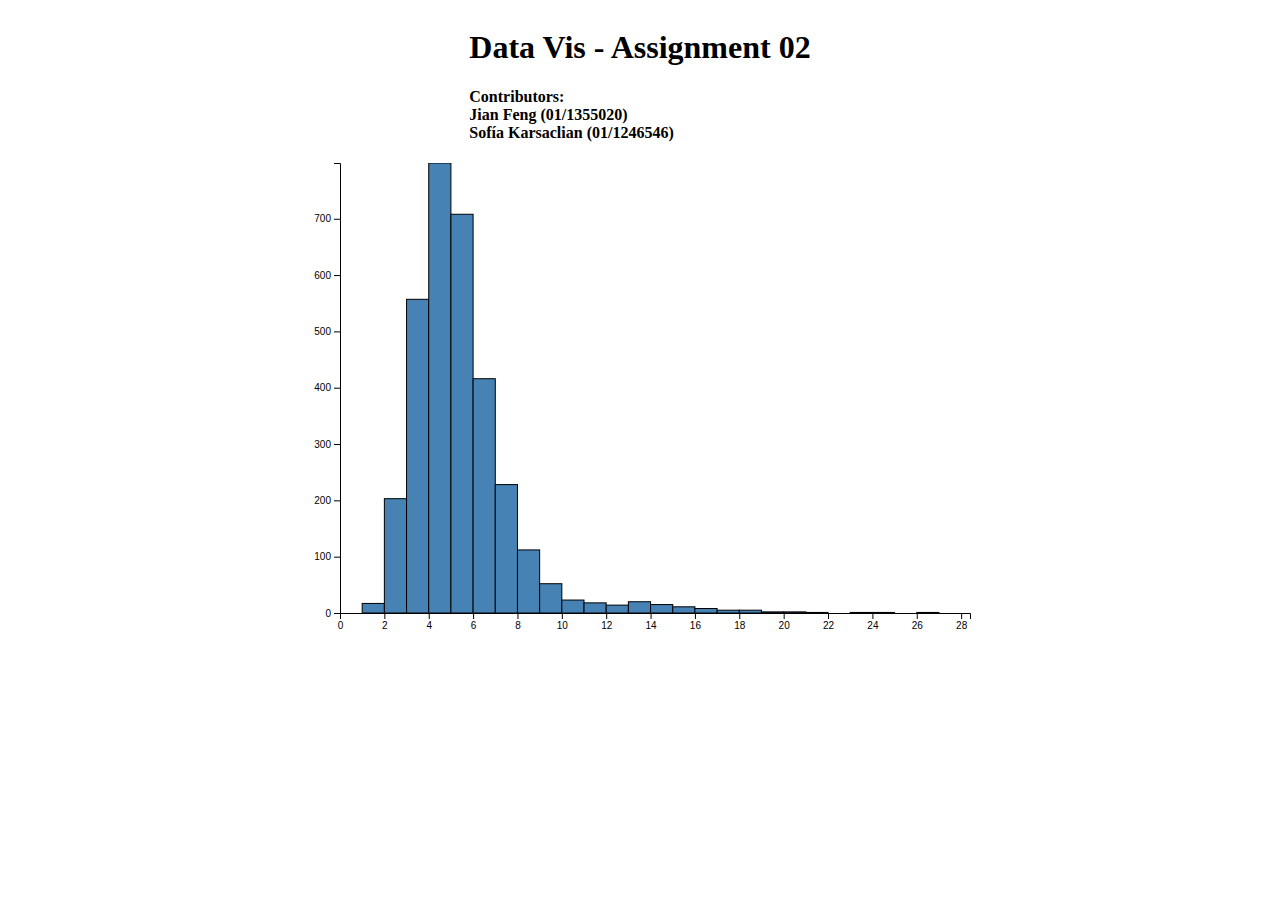
<file: Exercise 02/index.html>
<!DOCTYPE html>
<head>
  <meta charset="utf-8" />
  <title>Data Vis - Assignment 02</title>
  <script src="d3.js" charset="utf-8"></script>
  <link rel="stylesheet" href="index.css" />
</head>
<body>
  <div id="header">
    <h1>Data Vis - Assignment 02</h1>

    <h4>Contributors: <br>
      Jian Feng (01/1355020)<br> 
      Sofía Karsaclian (01/1246546) </h4>  
      
  </div>

  <svg id="chart" width="700" height="500">
    <g id="xaxis"></g>
    <g id="yaxis"></g>
  </svg>

  <script src="data.js"></script>
  <script src="index.js"></script>
</body>
</file>
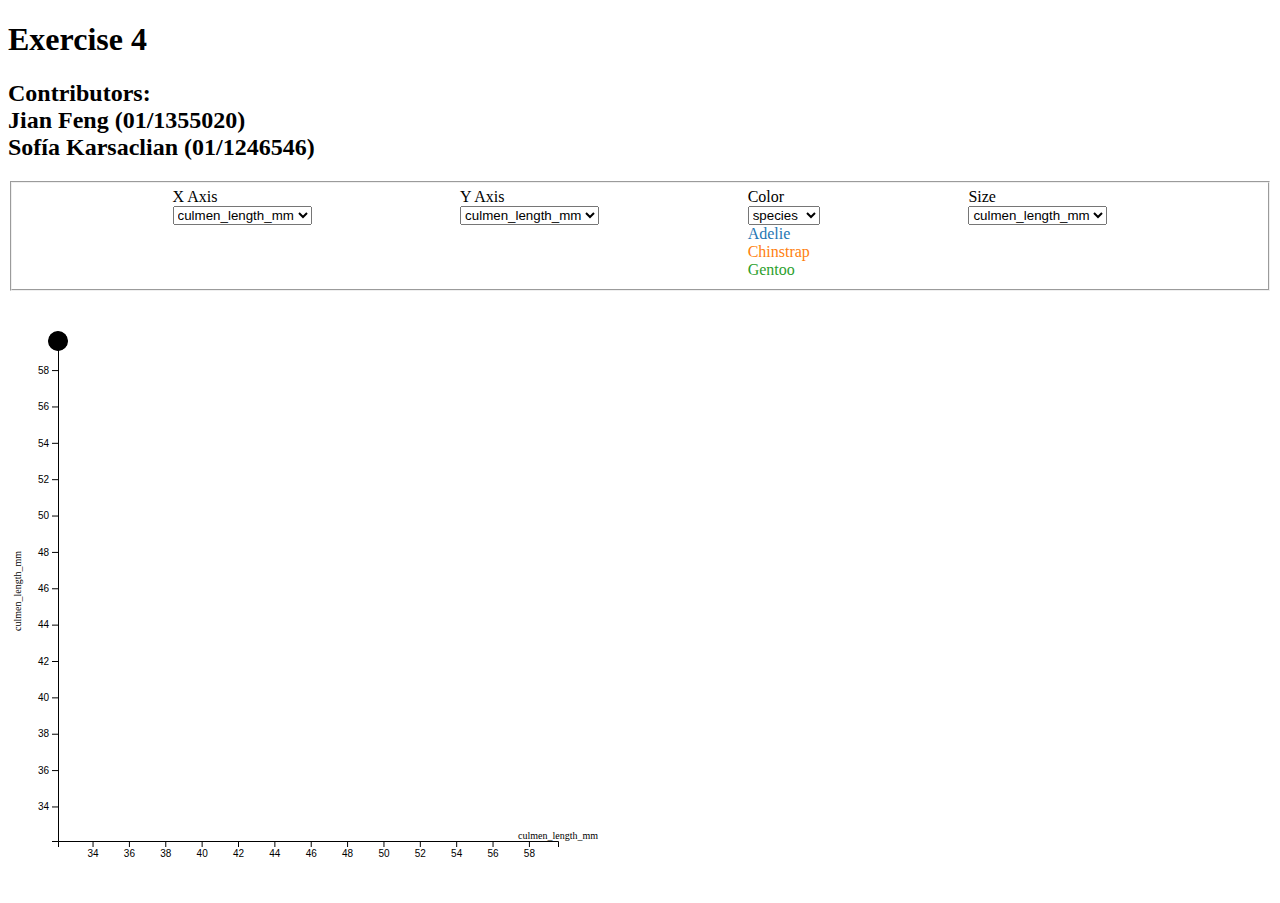
<file: Exercise 04/index.html>
<!DOCTYPE html>
<head>
  <meta charset="utf-8" />
  <title>Data Vis - Assignment 04</title>
  <script src="d3.js" charset="utf-8"></script>
  <link rel="stylesheet" href="index.css" />
</head>
<body>
  <h1>Exercise 4</h1>
      <!-- Task 1A): Add the contributors here: -->
    <h2>Contributors: <br>
        Jian Feng (01/1355020)<br> 
        Sofía Karsaclian (01/1246546) </h2>
  <fieldset>
    <div class="select-container">
      <label for="x-axis-select">X Axis</label>
      <select id="x-axis-select" class="selector"></select>  
    </div>
    <div class="select-container">
      <label for="y-axis-select">Y Axis</label>
      <select id="y-axis-select" class="selector"></select>  
    </div>
    <div class="select-container">
      <label for="color-select">Color</label>
      <select id="color-select" class="selector"></select>  
    <div id="color-select-legend">
      </div>
    </div>
    <div class="select-container">
      <label for="size-select">Size</label>
      <select id="size-select" class="selector"></select>  
    </div>
  </fieldset>
  <svg id="chart">
    <g id="vis-g">
      <g id="scatter-points"></g>
      <g id="x-axis"></g>
      <g id="y-axis"></g>  
    </g>
  </svg>

  <script src="data.js"></script>
  <script src="index.js"></script>
</body>
</file>
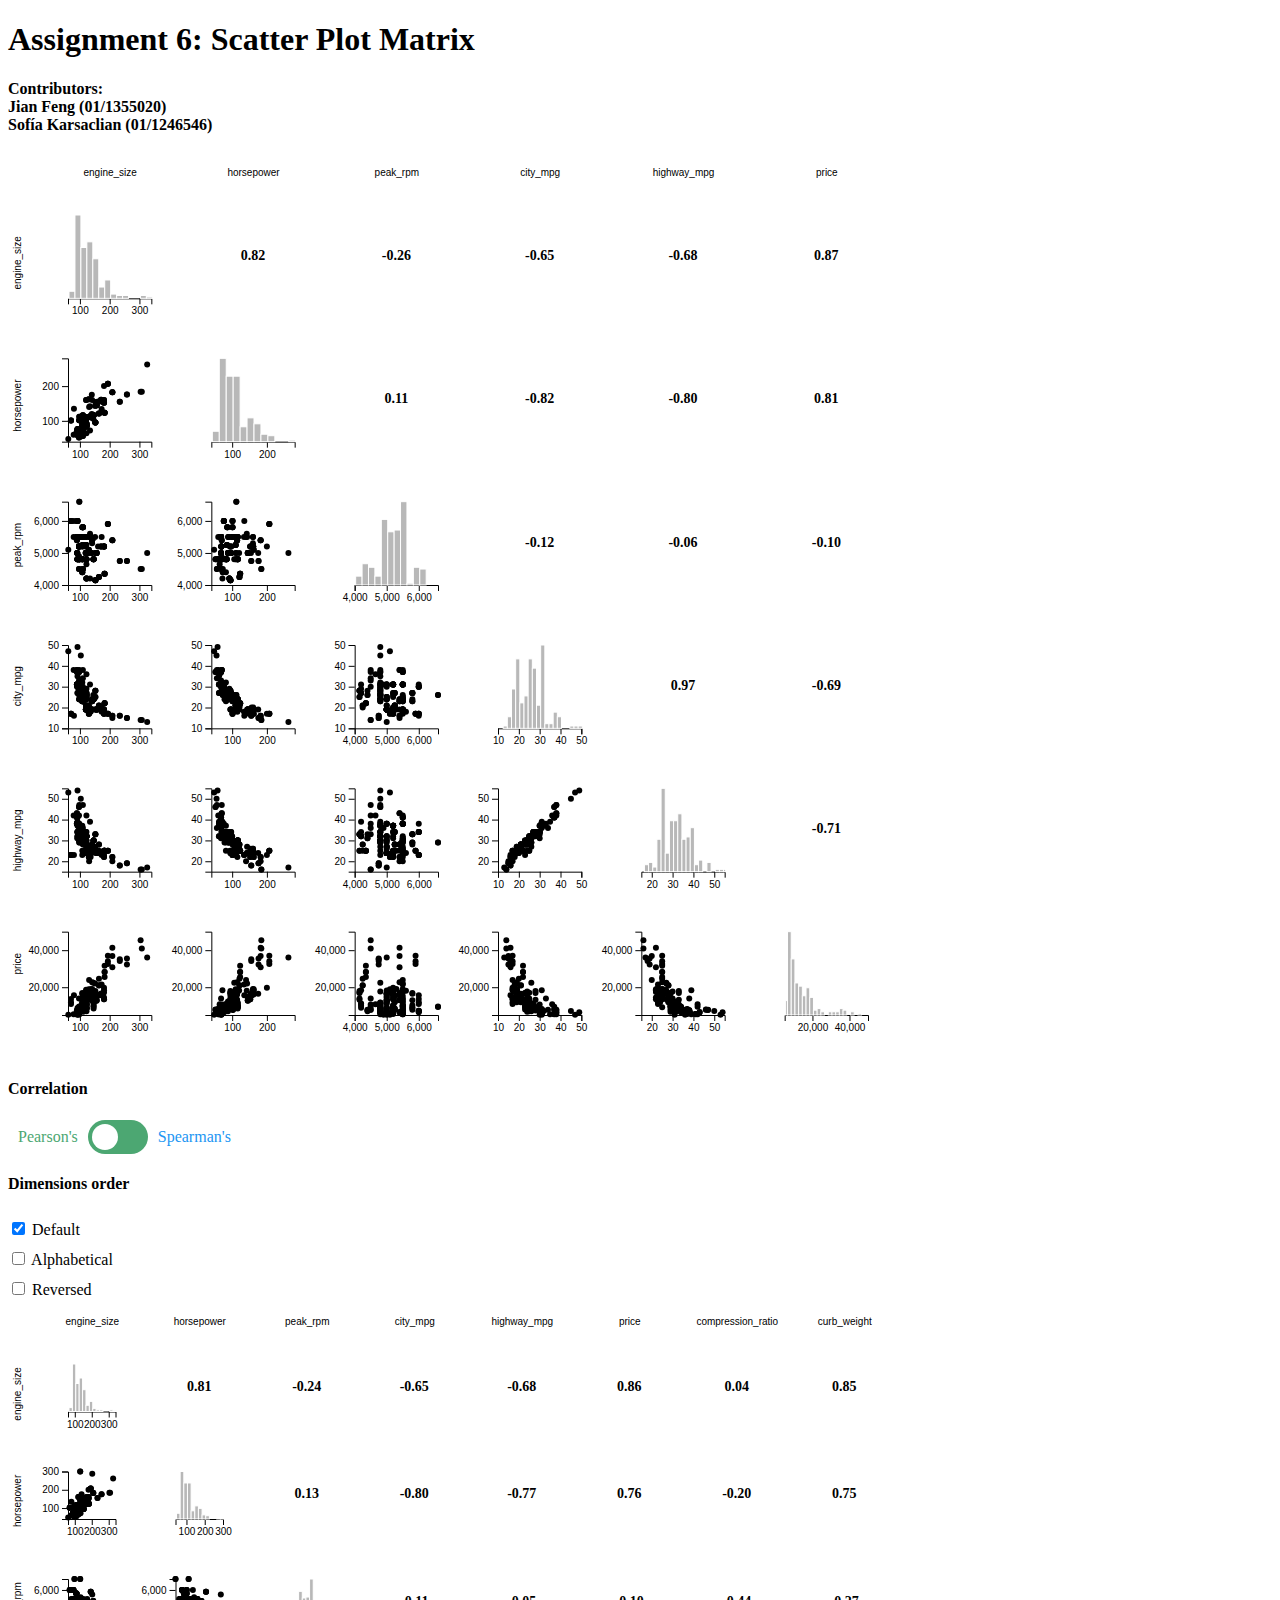
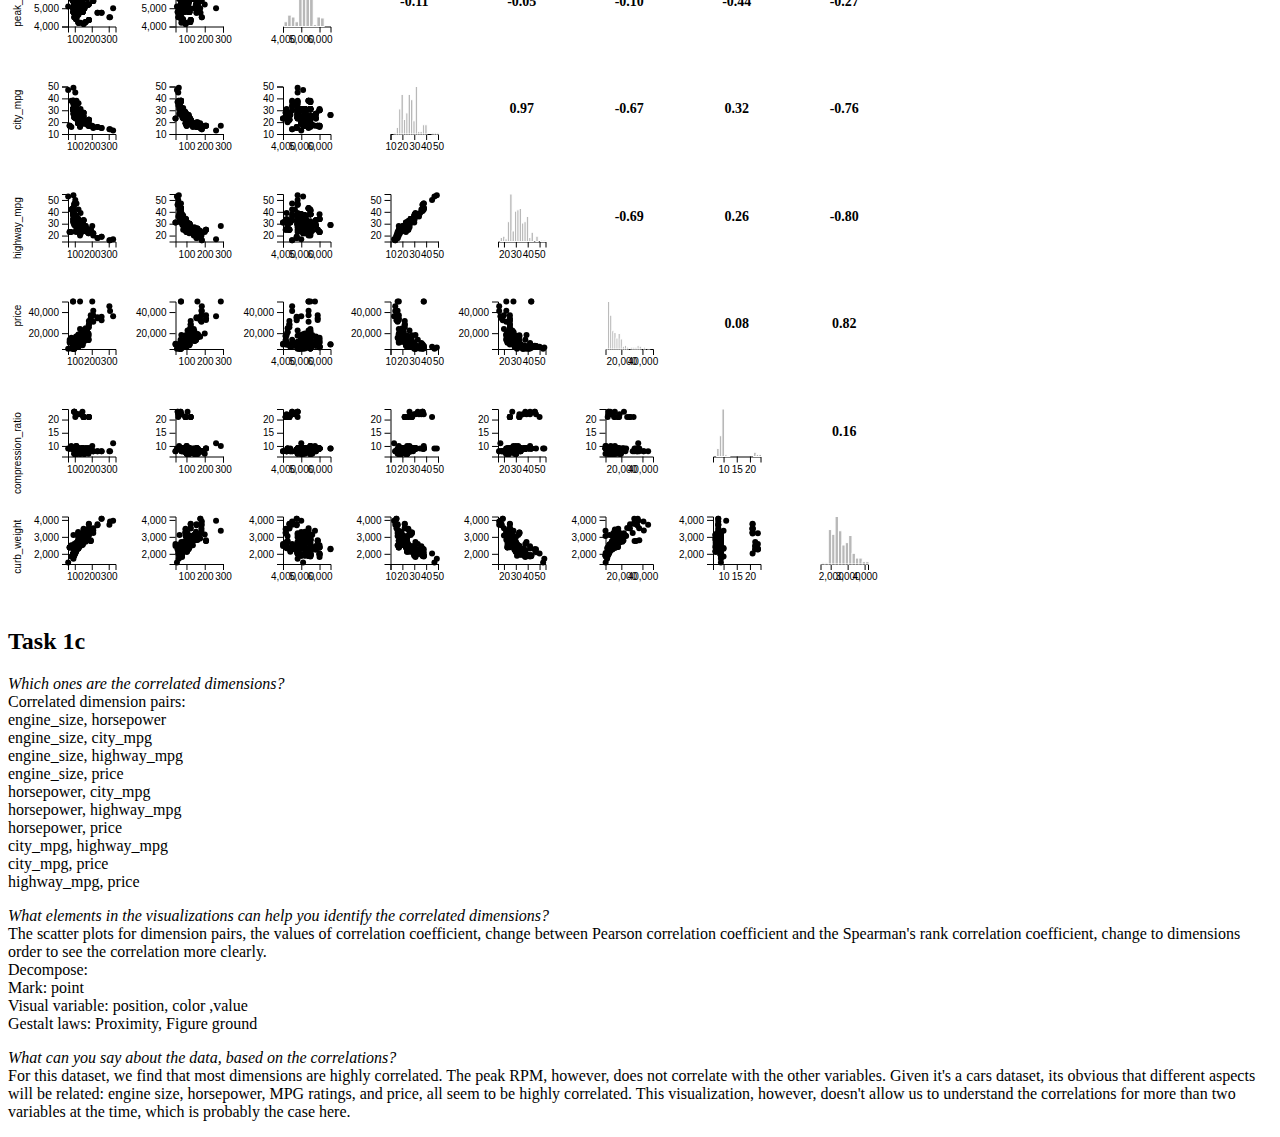
<file: Exercise 06/index.html>
<!DOCTYPE html>

<head>
  <meta charset="utf-8" />
  <title>Data Vis - Assignment 06</title>
  <script src="d3.js" charset="utf-8"></script>
  <link rel="stylesheet" href="index.css" />
</head>

<body>
  <div id="header">
    <h1>Assignment 6: Scatter Plot Matrix</h1>

    <h4>Contributors: <br>
      Jian Feng (01/1355020)<br>
      Sofía Karsaclian (01/1246546) </h4>

  </div>
  <svg id="svg1"></svg>
  <h4>Correlation</h4>
  <div class="switch-container">
    <span class="switch-label" style="color: #4CA772">Pearson's</span>
    <label class="switch">
      <input type="checkbox" id="correlationSwitch">
      <span class="slider"></span>
    </label>
    <span class="switch-label" style="color: #2196F3">Spearman's</span>
  </div>
  <h4>Dimensions order</h4>
  <div class="checkbox-container">
    <label class="checkbox-label">
      <input type="checkbox" name="option" value="default" id="defaultCheckbox" checked> Default 
    </label>
    <label class="checkbox-label">
      <input type="checkbox" name="option" value="alphabeta" id="alphabetaCheckbox"> Alphabetical 
    </label>
    <label class="checkbox-label">
      <input type="checkbox" name="option" value="reversed" id="reversedCheckbox"> Reversed 
    </label>
  </div>
  <svg id="svg2"></svg>

  <div>
    <h2>Task 1c</h2>
    <p><i>Which ones are the correlated dimensions?</i><br>
      Correlated dimension pairs:<br>
      engine_size, horsepower<br>
      engine_size, city_mpg<br>
      engine_size, highway_mpg<br>
      engine_size, price<br>
      horsepower, city_mpg<br>
      horsepower, highway_mpg<br>
      horsepower, price<br>
      city_mpg, highway_mpg<br>
      city_mpg, price<br>
      highway_mpg, price<br>

    </p>
    <p><i>What elements in the visualizations can help you identify the correlated dimensions?</i><br>
      The scatter plots for dimension pairs, the values of correlation coefficient, change between Pearson correlation
      coefficient and the
      Spearman's rank correlation coefficient, change to dimensions order to see the correlation more clearly.<br>
      Decompose:<br>
      Mark: point<br>
      Visual variable: position, color ,value<br>
      Gestalt laws: Proximity, Figure ground<br>
    </p>
    <p><i>What can you say about the data, based on the correlations?</i><br>
      For this dataset, we find that most dimensions are highly correlated. The peak RPM, however, does not correlate with the other variables. 
      Given it's a cars dataset, its obvious that different aspects will be related: engine size, horsepower, MPG ratings, and price, all seem to be highly correlated.
      This visualization, however, doesn't allow us to understand the correlations for more than two variables at the time, which is probably the case here.

    </p>
  </div>

  <script src="data.js"></script>
  <script src="index.js"></script>

</body>
</file>
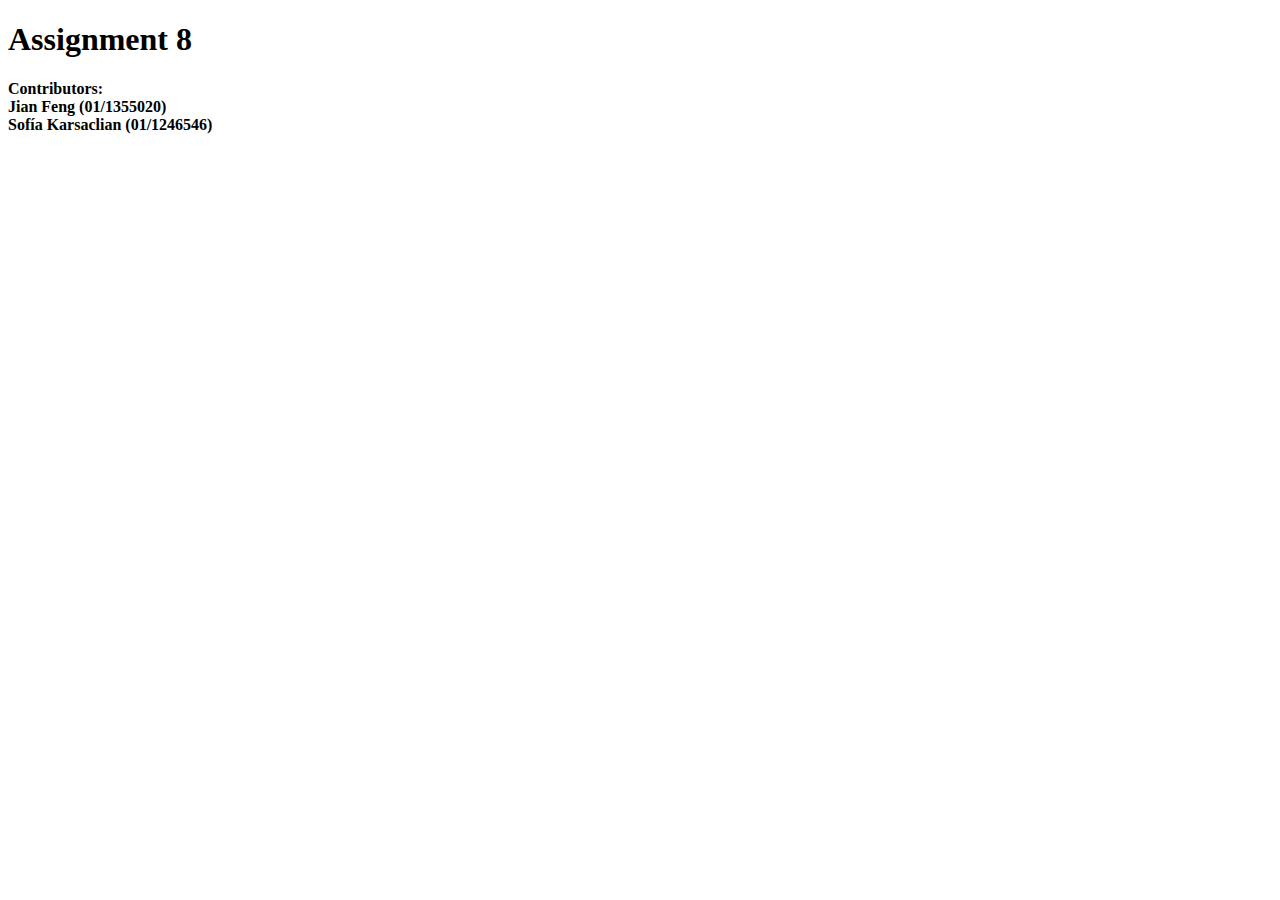
<file: Exercise 08/index.html>
<!DOCTYPE html>

<head>
  <meta charset="utf-8">
  <title>Data Vis - Assignment 08</title>
  <script src="d3.js" charset="utf-8"></script>
  <link rel="stylesheet" href="index.css">
</head>

<body>
  <div id="header">
    <h1>Assignment 8</h1>

    <h4>Contributors: <br>
      Jian Feng (01/1355020)<br>
      Sofía Karsaclian (01/1246546) </h4>

  </div>

  <div id="chart"></div>


  <script src="stonks.js"></script>
  <script src="index.js"></script>
</body>

</html>
</file>
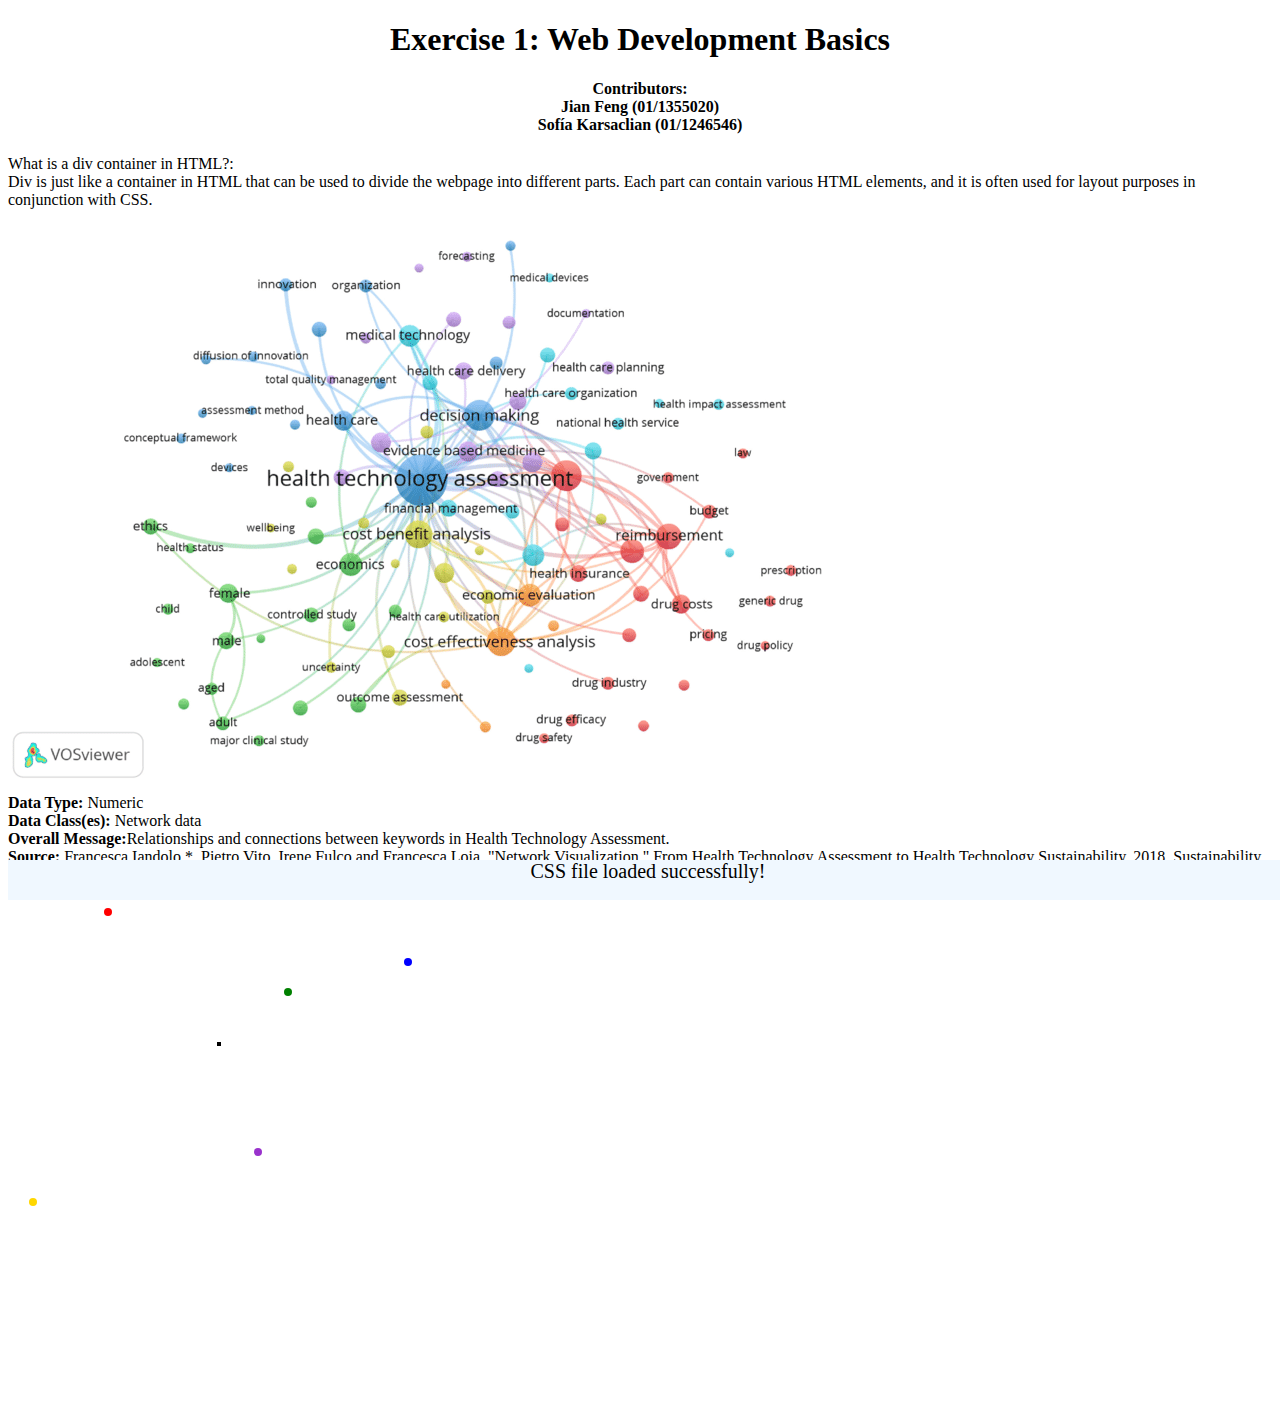
<file: Exercise01/index.html>
<!DOCTYPE html>
<html>
  <head>
    <title>Exercise 1: Web Development Basics</title>
    <!-- TASK 2A): Create a link to load the index.css file below this comment -->
    <link rel="stylesheet" type = "text/css" href="index.css">
    <!-- TASK 4A): Create a script tag to load index.js file below this comment.-->
    <script src="index.js"></script>
  </head>

  <body>
    <!-- TASK 2B): Assign an identifier (id) to the div container below to style it using the index.css file -->
    <div id="header-container">
      <h1>Exercise 1: Web Development Basics</h1>
      <!-- Task 1A): Add the contributors here: -->
      <h4>Contributors: <br>
        Jian Feng (01/1355020)<br> 
        Sofía Karsaclian (01/1246546) </h4>
      <!-- Task 1A): What is a div container: -->
      <p>What is a div container in HTML?: <br>
        Div is just like a container in HTML that can be used to divide the webpage into different parts. 
        Each part can contain various HTML elements, 
        and it is often used for layout purposes in conjunction with CSS.</p>
    </div>

    <!-- Task 1B): Add an image of a visualization together with a short description -->
    <img src="Network-Visualization.png" 
    <ul>
      <li><strong>Data Type:</strong> Numeric</li>
      <li><strong>Data Class(es):</strong> Network data</li>
      <li><strong>Overall Message:</strong>Relationships and connections between keywords in Health Technology Assessment.</li>
      <li><strong>Source:</strong> Francesca Iandolo *, Pietro Vito, Irene Fulco and Francesca Loia. "Network Visualization." 
        From Health Technology Assessment to Health Technology Sustainability, 
        2018, Sustainability 10(12):4748.</li>
    </ul>

    <!-- Task 1B): Add a list underneath to indicate the data type(s), the data class(es), the overall message of the visualization, and where you took it -->
      
    <!-- TASK 3A): Add an svg container. Add five circles at different positions of the SVG with a radius of 4 and different fill colors -->
  </br>

    <svg height="500" width="500" id="svgCircles">

    <!-- TASK 3B): Add circles to the svg tag -->
      <circle r="4" cx="100" cy="10" fill="red"/>
      <circle r="4" cx="400" cy="60" fill="blue"/>
      <circle r="4" cx="280" cy="90" fill="green"/>
      <circle r="4" cx="25" cy="300" fill="gold"/>
      <circle r="4" cx="250" cy="250" fill="darkorchid"/>
    </svg>
    
    <footer style="position: fixed; bottom: 0px; text-align: center; width: 100%; height:40px; background-color: aliceblue;">
      <span style="color: black" class="footer-text"></span>
    </footer> 

  </body>


  
  
  <!-- You can ignore this code for your exercise! A footer which should indicate if the css style file is sucessfully loaded (by becoming visible when styled by the .footer-text class).-->
  <!-- <footer style="position: fixed; bottom: 0px; text-align: center; width: 100%; height:40px; background-color: aliceblue;">
    <span style="color: black" class="footer-text"></span>
  </footer> -->
</html>
</file>
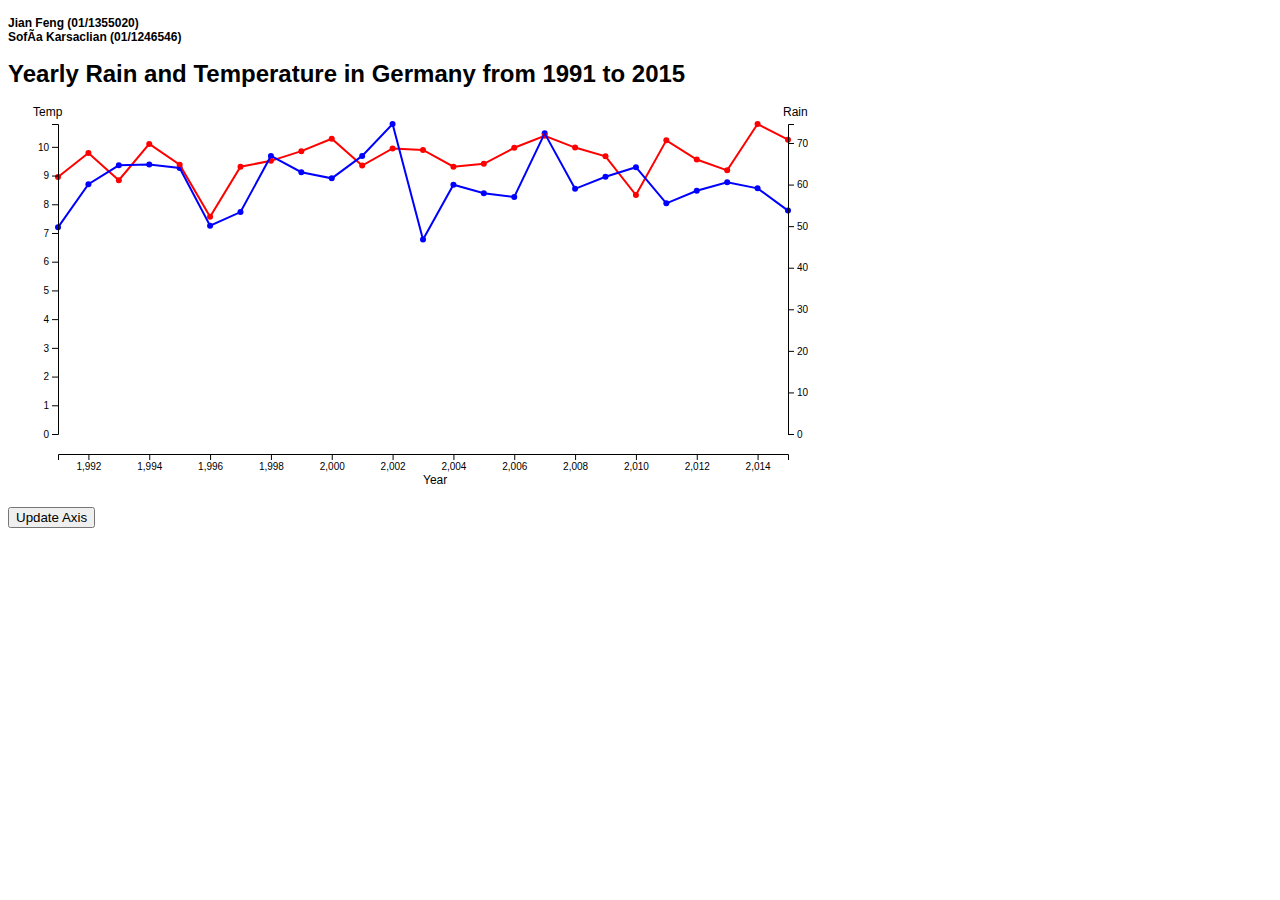
<file: Exercise03/index.html>
<!DOCTYPE html>
<html>
<head>
    <title>A Line-Chart with D3.js</title>
    <link rel="stylesheet" href="index.css">
    <!-- TASK-HTML-1: Dowload the d3.js file ( https://d3js.org/d3.v7.js ) and include it with a script tag in the header -->
    <script src="d3.js" charset="utf-8"></script>
</head>

<body>
    <h4>Jian Feng (01/1355020)<br> 
        Sofía Karsaclian (01/1246546) </h4>  
          
      </div>
    <h1>Yearly Rain and Temperature in Germany from 1991 to 2015</h1>
    <div id="vis-container"></div>
    <script type="text/javascript" src="data.js"></script>
    <script type="text/javascript" src="index.js"></script>
    <button onclick="updateAxis()">Update Axis</button>
</body>
</html>
</file>
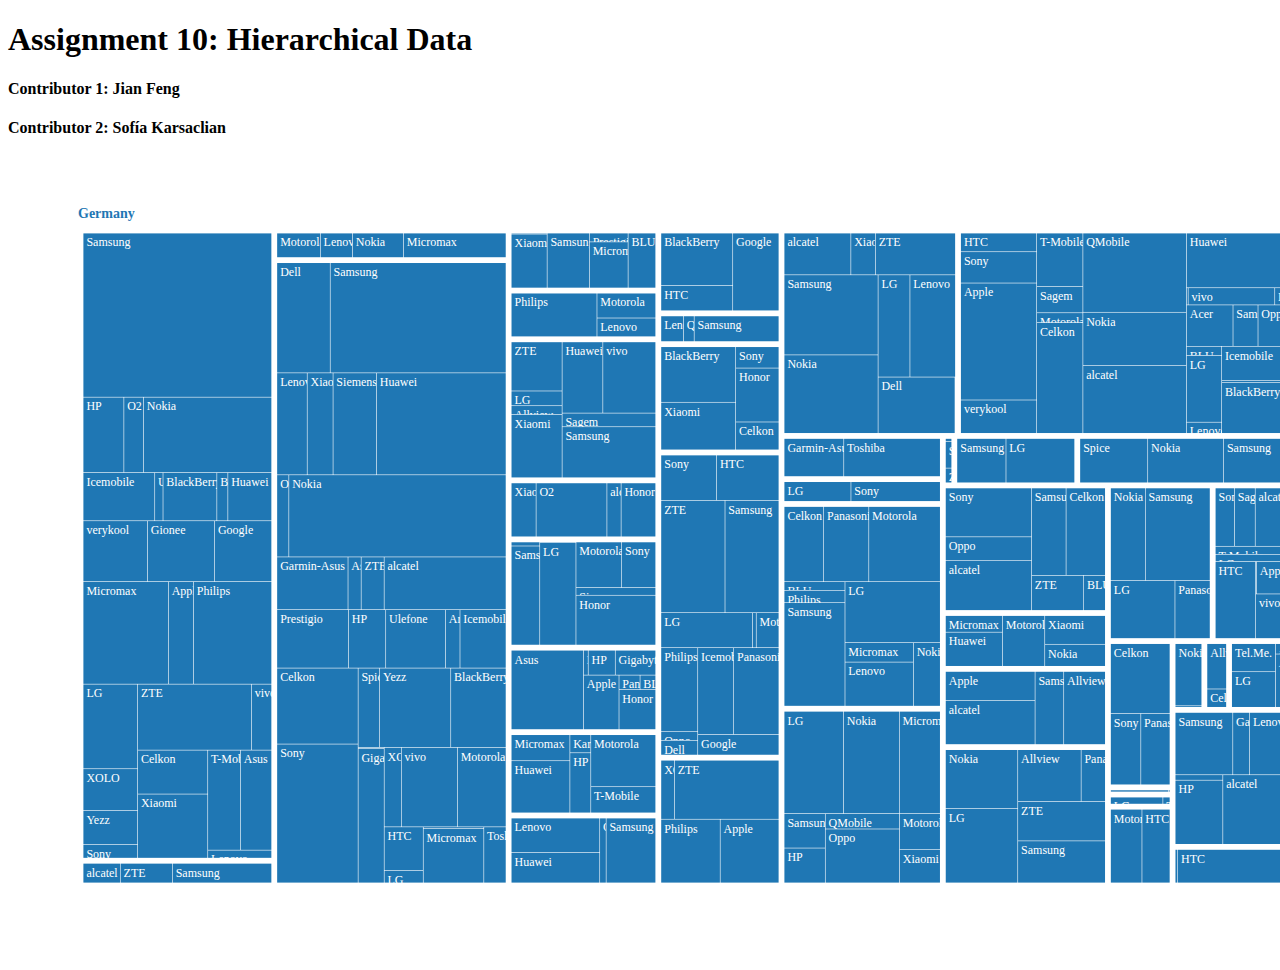
<file: Exercise10/index.html>
<!DOCTYPE html>
<head>
  <meta charset="utf-8" />
  <title>Data Vis - Assignment 10</title>
  <script src="d3.js" charset="utf-8"></script>
  <link rel="stylesheet" href="index.css" />
</head>
<body>
  <div>
    <h1>Assignment 10: Hierarchical Data</h1>
    <h4>Contributor 1: Jian Feng</h4>
    <h4>Contributor 2: Sofía Karsaclian</h4>
  </div>
  <svg id="chart"></svg>
  <div id="tooltip" class="own-tooltip"></div>
  <script src="data.js"></script>
  <script src="index.js"></script>
</body>
</file>
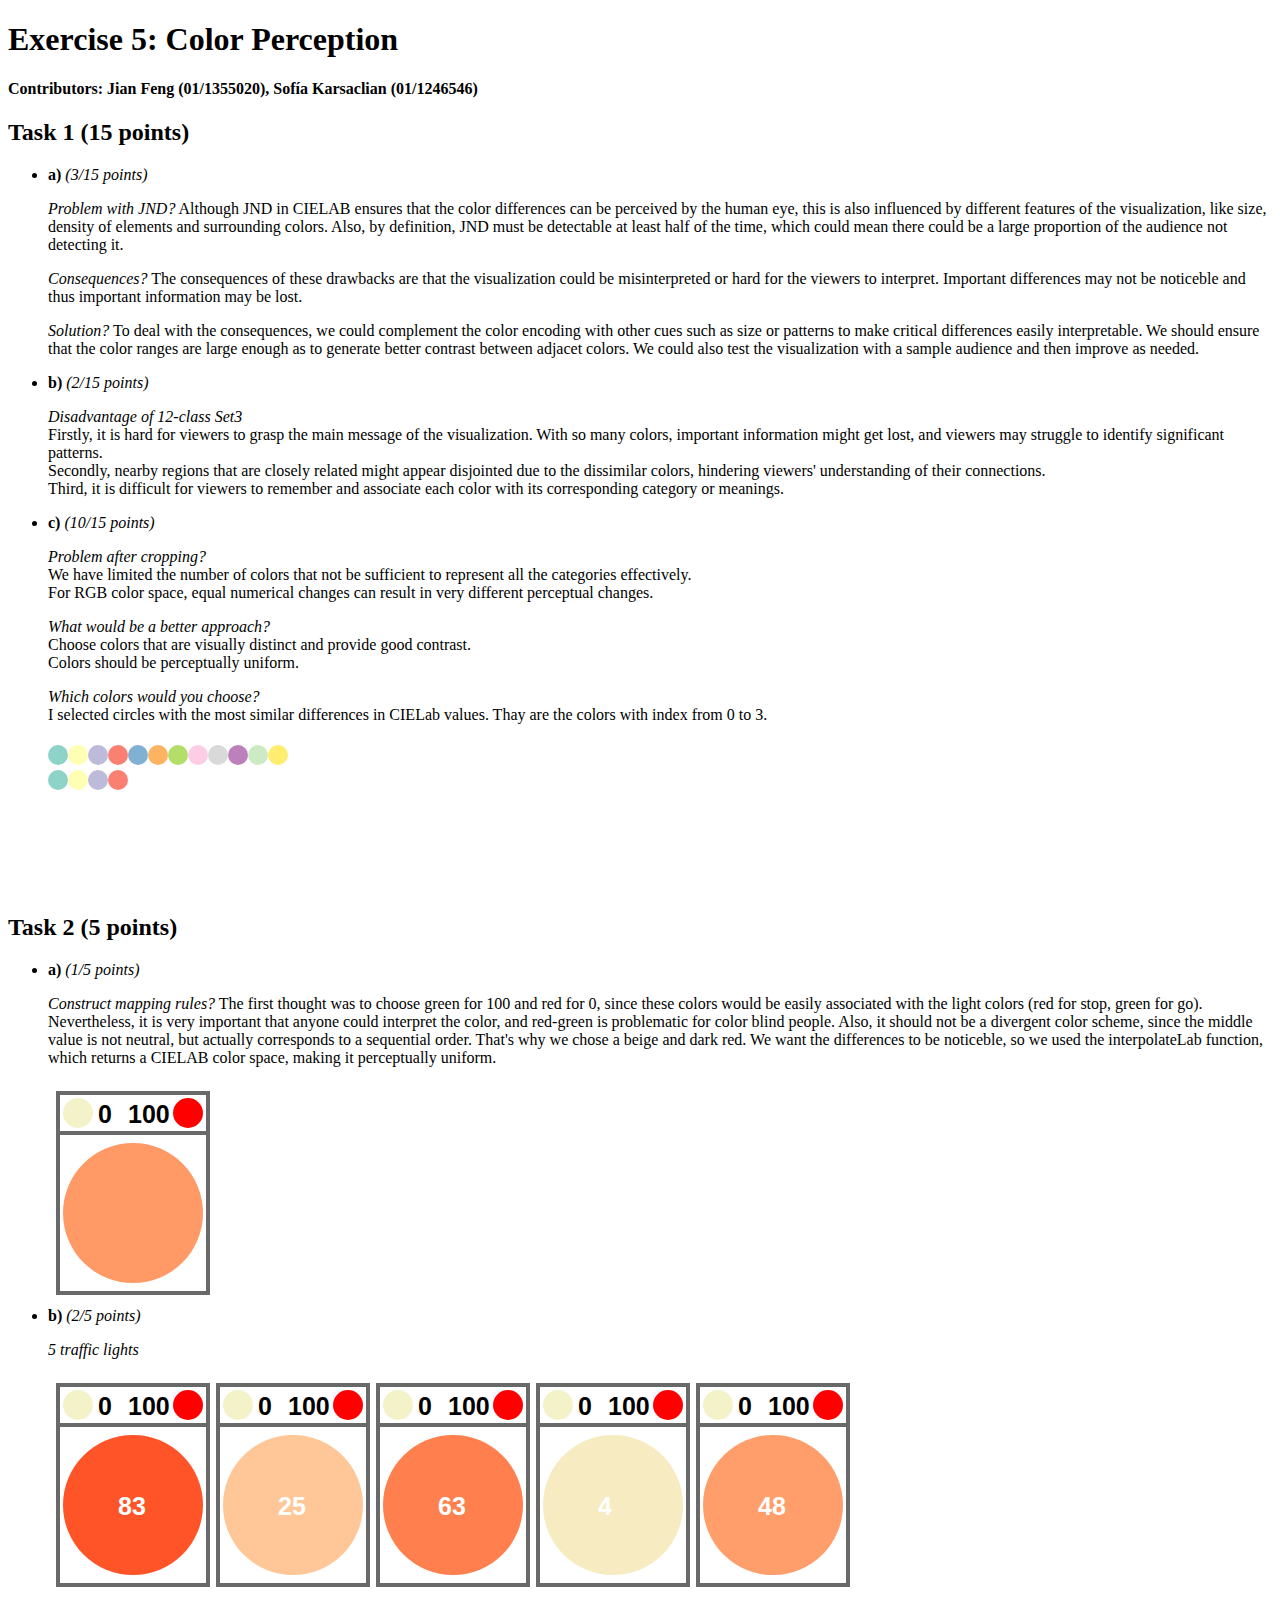
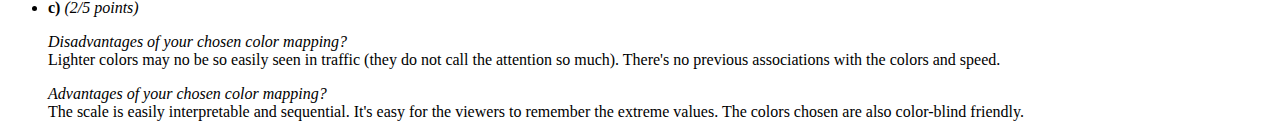
<file: Exercise 05/Exercise05/index.html>
<!DOCTYPE html>
<html>
  <head>
    <title>Exercise 5</title>
        <link rel="stylesheet" href="index.css">
        <script type="text/javascript" src="d3.js"></script>
        <script type="text/javascript" src="index.js"></script>
        <script type="text/javascript" src="conversion.js"></script>
  </head>

  <body onload="init()">
    <div id="Introduction">
      <h1>Exercise 5: Color Perception</h1>
      <h4>Contributors: Jian Feng (01/1355020), Sofía Karsaclian (01/1246546)</h4>
    </div>

    <div>
        <h2>Task 1 (15 points)</h2>
        <ul>
            <li><b>a) </b><i>(3/15 points)</i>
                <p><i>Problem with JND?</i>
                    <!-- Your answer... --> 
                    Although JND in CIELAB ensures that the color differences can be perceived by the human eye,
                    this is also influenced by different features of the visualization, like size, density of elements and surrounding colors.
                    Also, by definition, JND must be detectable at least half of the time, which could mean there could be
                    a large proportion of the audience not detecting it.  
                           </p>
                <p><i>Consequences?</i>
                    <!-- Your answer... --> 
                    The consequences of these drawbacks are that the visualization could be misinterpreted or hard for the viewers
                    to interpret. Important differences may not be noticeble and thus important information may be lost. 
                </p>
                <p><i>Solution?</i>
                    <!-- Your answer... --> 
                    To deal with the consequences, we could complement the color encoding with other cues 
                    such as size or patterns to make critical differences easily interpretable. We should 
                    ensure that the color ranges are large enough as to generate better contrast between adjacet colors. 
                    We could also test the visualization with a sample audience and then improve as needed.
                </p>
            </li>
            
            <li><b>b) </b><i>(2/15 points)</i>
                <p><i>Disadvantage of 12-class Set3</i><br>
                    Firstly, it is hard for viewers to grasp the main message of the visualization. 
                    With so many colors, important information might get lost, and viewers may struggle to identify significant patterns.
                    <br>Secondly, nearby regions that are closely related might appear disjointed due to the dissimilar colors, 
                    hindering viewers' understanding of their connections.
                    <br>Third, it is difficult for viewers to remember and associate each color with its corresponding category or meanings.<!-- Your answer... --> 
                </p>
            </li>
            <li><b>c) </b><i>(10/15 points)</i>
                <p><i>Problem after cropping?</i><br>
                    We have limited the number of colors that not be sufficient to represent all the categories effectively.<br>
                    For RGB color space, equal numerical changes can result in very different perceptual changes. 
                    <!-- Your answer... --> 
                </p>
                <p><i>What would be a better approach?</i><br>
                    Choose colors that are visually distinct and provide good contrast.<br>
                    Colors should be perceptually uniform.
                    <!-- Your answer... --> 
                </p>
                <p><i>Which colors would you choose?</i><br>
                    I selected circles with the most similar differences in CIELab values. Thay are the colors with index from 0 to 3.
                    <!-- Your answer... --> 
                </p>
            </li>
            <svg id="Task1">
            </svg>
        </ul>
    </div>  
      
    <div>
        <h2>Task 2 (5 points)</h2> 
        <ul>
            <li><b>a) </b><i>(1/5 points)</i>
                <p><i>Construct mapping rules?</i>
                    <!-- Your thoughts... -->
                    The first thought was to choose green for 100 and red for 0, since these colors would be easily associated with 
                    the light colors (red for stop, green for go). Nevertheless, it is very important that anyone could interpret the 
                    color, and red-green is problematic for color blind people. Also, it should not be a divergent color scheme, since
                    the middle value is not neutral, but actually corresponds to a sequential order. That's why we chose a beige and dark red.
                
                    We want the differences to be noticeble, so we used the interpolateLab function, which returns a CIELAB color space, 
                    making it perceptually uniform.
                                </p>
                <svg id="Task2a" width="165" height="220">

                    <g id="traffic_light_prototype" transform="translate(10,10)">
                        <rect x="0" y="0" width="150" height = "200" fill="none" stroke-width="4" stroke="DimGray"/>
                        <line x1="0" y1="40" x2="150" y2="40" stroke="DimGray" stroke-width="4"/>
                        <circle class="minValue"cx="20" cy="20"  r="15" fill="#F3F2C9" />
                        <text class="trafficText" x="40" y="30" >0</text>
                        <circle class="maxValue" cx="130"cy="20"  r="15" fill="red" />
                        <text class="trafficText" x="70" y="30" >100</text>
                        <circle id="currentLimit" cx="75" cy="120" r="70" fill="#990b13" />
                        <!-- Your code (or in index.js)... -->
                    </g>
                </svg>

            </li>
            
            <li><b>b) </b><i>(2/5 points)</i>
                <p><i>5 traffic lights</i>

                    
                </p>
                <svg id="Task2b" width="835" height="220">
                    <!-- Your code (or in index.js)... -->
                </svg>
            </li>
            
            <li><b>c) </b><i>(2/5 points)</i>
                <p><i>Disadvantages of your chosen color mapping?</i>
                    <br/>  
                    <!-- Your answer... -->
                    Lighter colors may no be so easily seen in traffic (they do not call the attention so much).
                    There's no previous associations with the colors and speed.
                    

            
                </p>
                <p><i>Advantages of your chosen color mapping?</i>
                    <br/>             
                    <!-- Your answer... -->
                    The scale is easily interpretable and sequential. It's easy for the viewers to remember the 
                    extreme values.                 
                     The colors chosen are also color-blind friendly.  
                </p>
            </li>
        </ul>
        
    </div>
  </body>
</html>
</file>
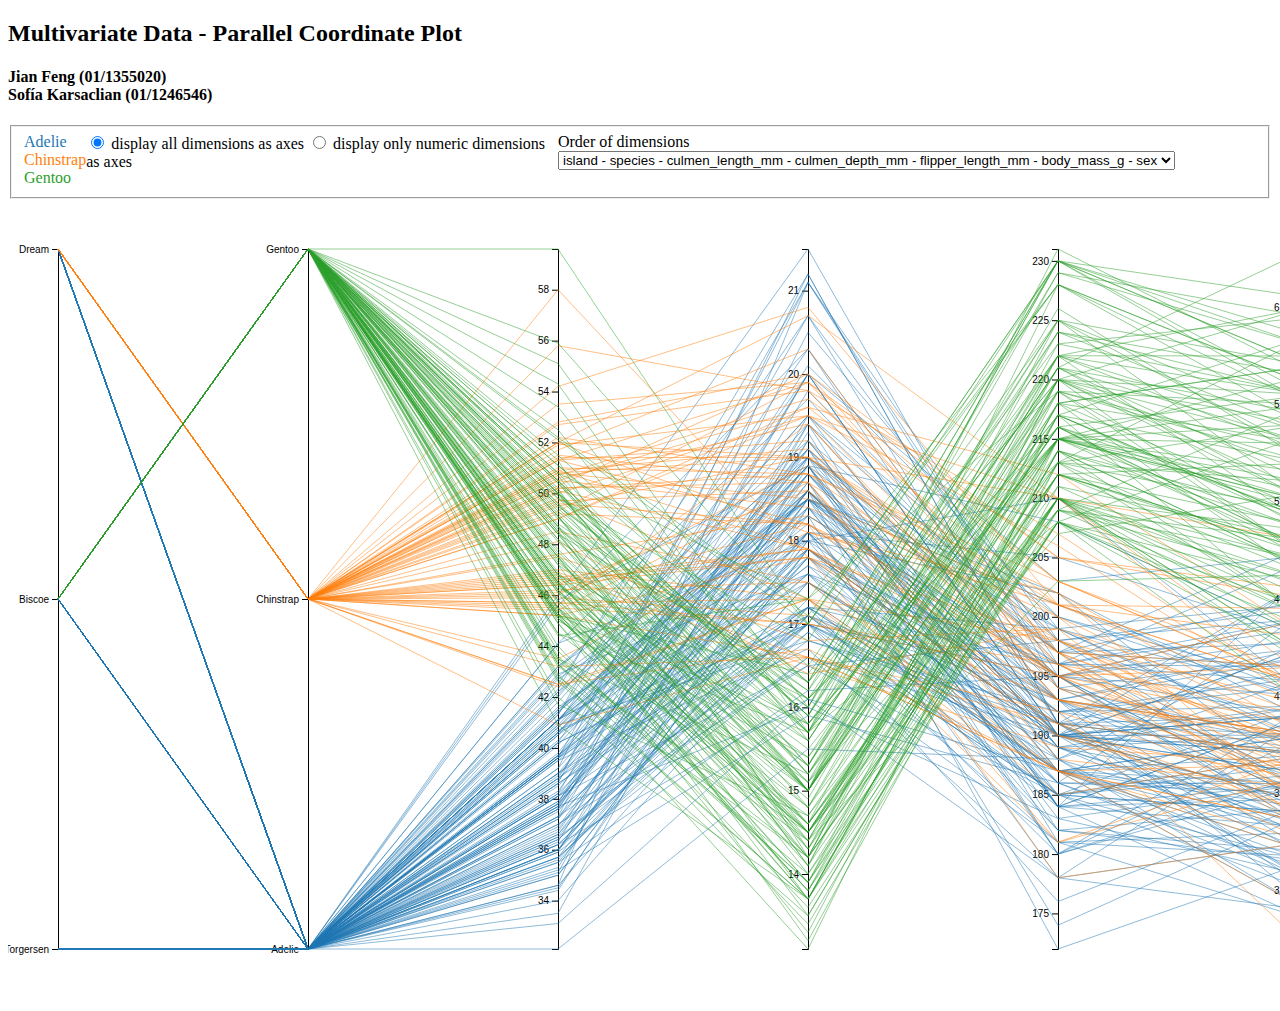
<file: Exercise 07/Exercise07/index.html>
<!DOCTYPE html>
<head>
  <meta charset="utf-8" />
  <title>Data Vis - Assignment 07</title>
  <script src="d3.js" charset="utf-8"></script>
  <link rel="stylesheet" href="index.css" />
</head>
<body>
  <h2>Multivariate Data - Parallel Coordinate Plot</h2>
  <h4> Jian Feng (01/1355020)<br>
    Sofía Karsaclian (01/1246546)</h4>
  <fieldset>
    <div id ="legend"></div>
    <div class="select-container">
      <input type="radio" id="all_dim" name="dimension-select" value="all_dim" checked />
      <label for="all_dim">display all dimensions as axes</label>
      <input type="radio" id="numeric" name="dimension-select" value="numerics" />
      <label for="numerics">display only numeric dimensions as axes</label>
    </div>
    <div class="select-container">
      <label for="ordering-select">Order of dimensions</label>
      <select id="ordering-select" class="selector"></select>  
    </div>
  </fieldset>  
  <div>
    <svg id="chart"></svg>
  </div>
  <script src="data.js"></script>
  <script src="index.js"></script>
</body>
</file>
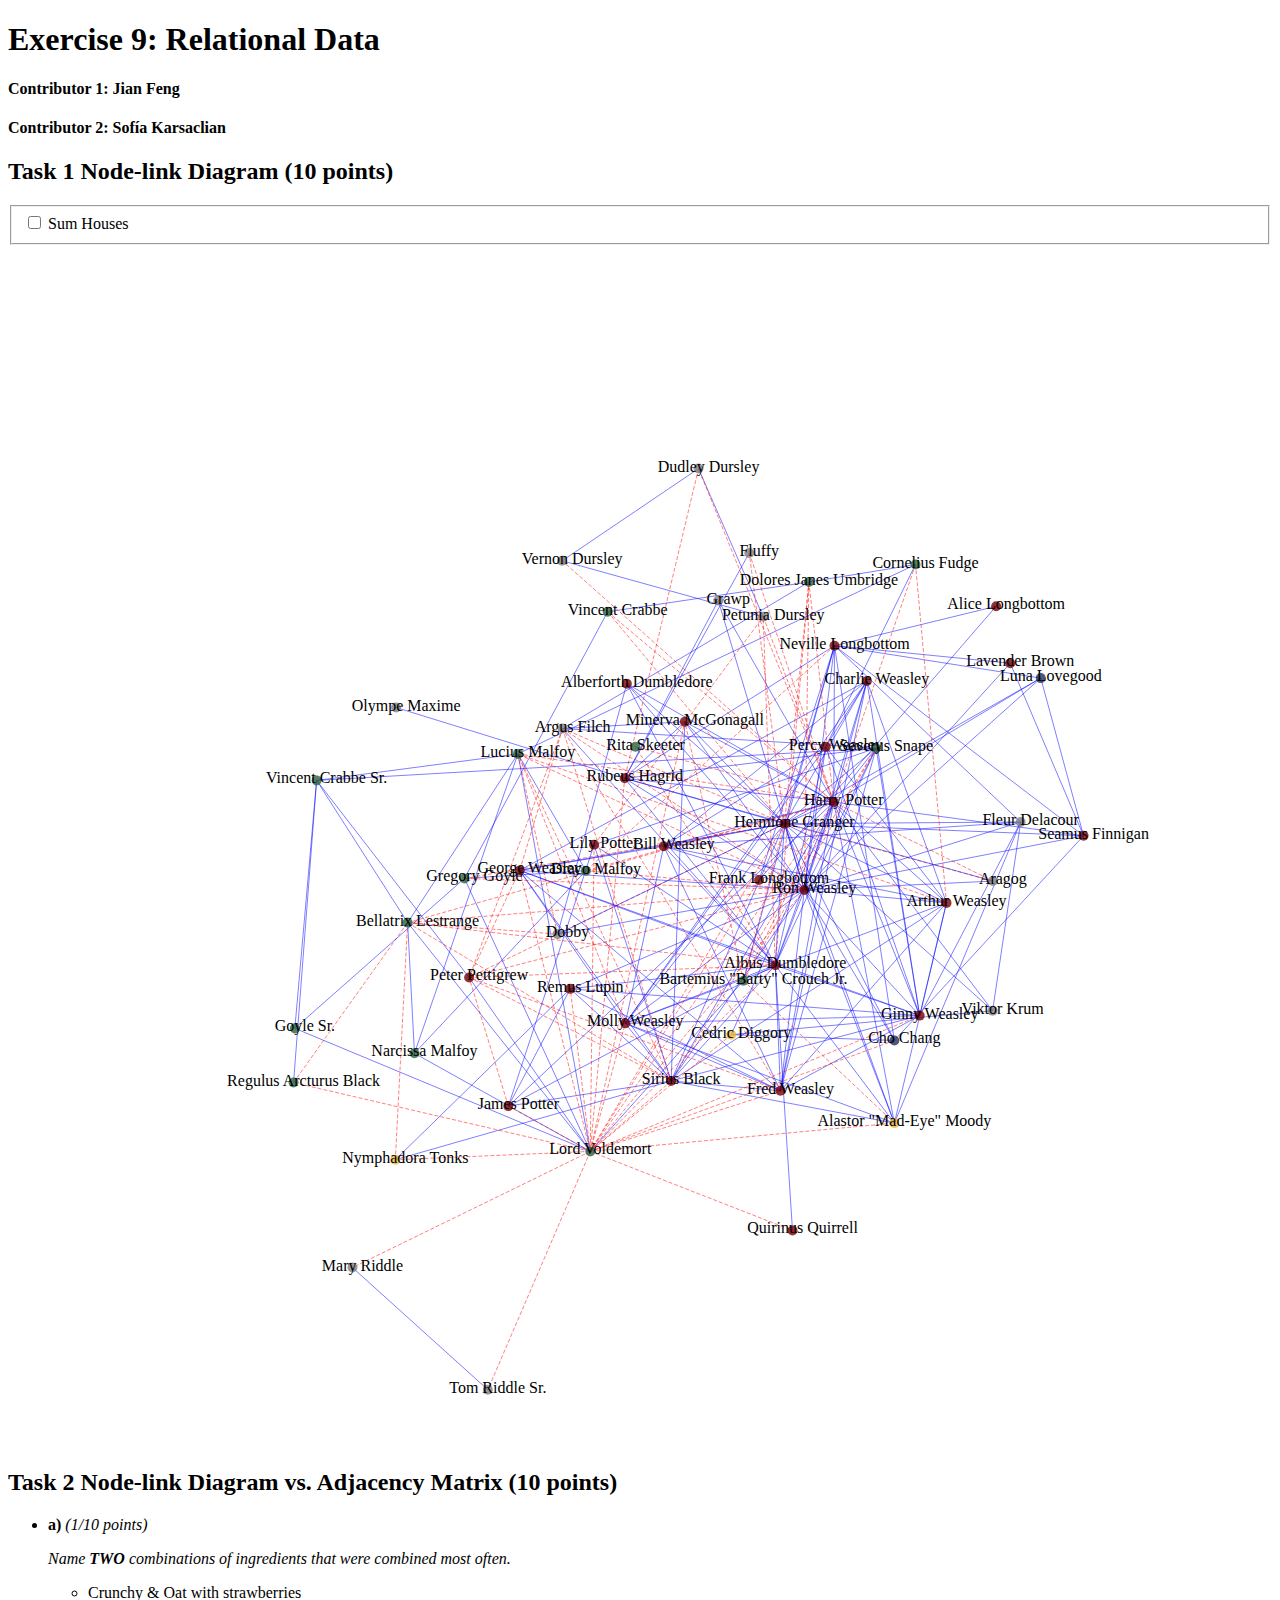
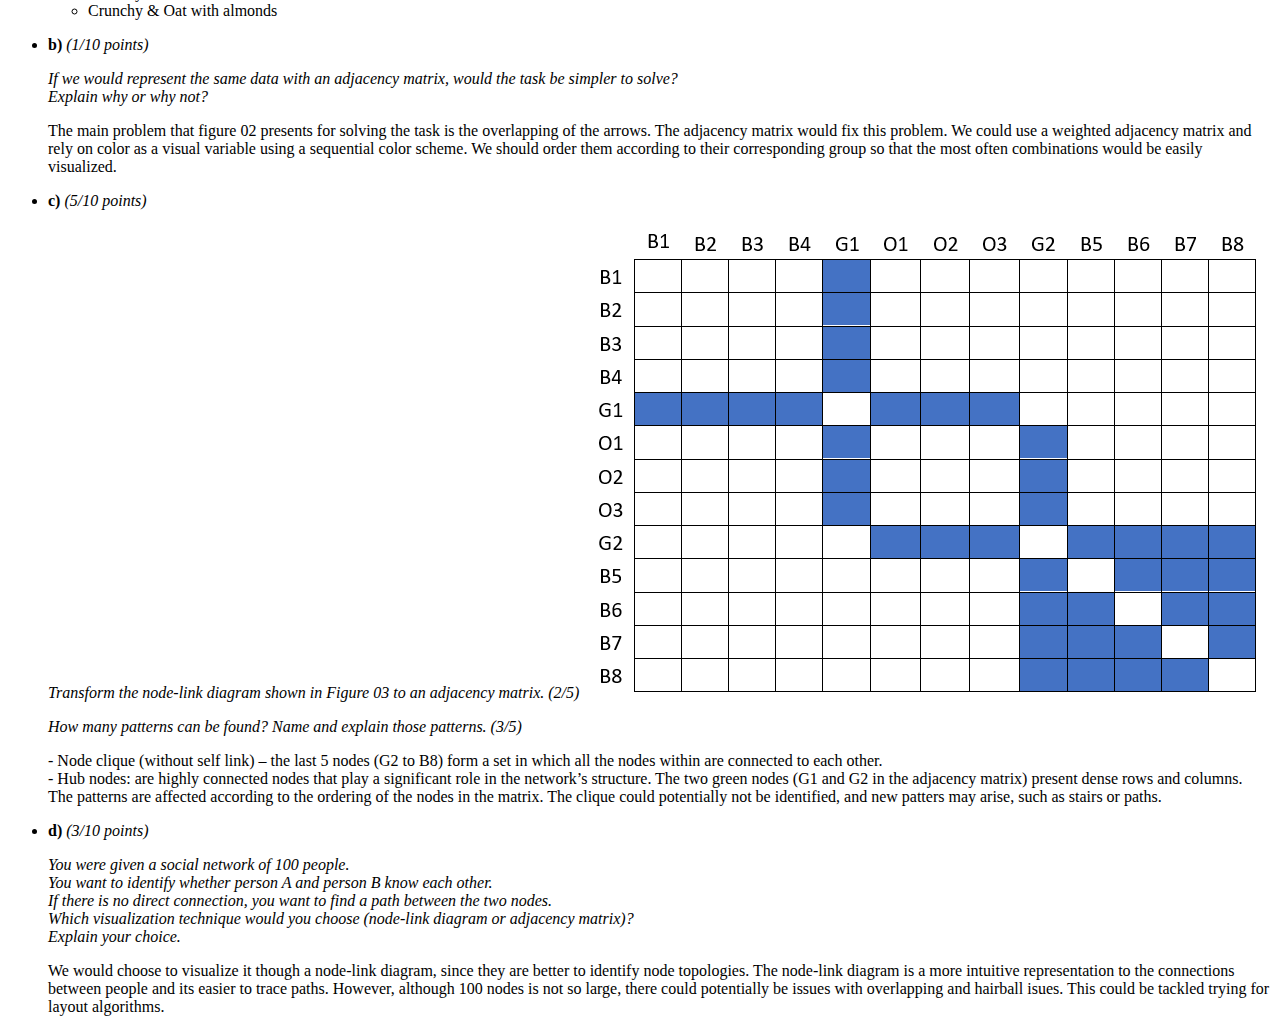
<file: Excercise 09/exercise09/exercise09/index.html>
<!DOCTYPE html>
<head>
  <meta charset="utf-8" />
  <title>Exercise 9</title>
  <link rel="stylesheet" href="index.css" />
  <script type="text/javascript" src="d3.js" charset="utf-8"></script>
  <script type="text/javascript" src="data.js" defer></script>
  <script type="text/javascript" src="index.js"></script>
</head>

<body onload="init()">
  <div>
    <h1>Exercise 9: Relational Data</h1>
    <h4>Contributor 1: Jian Feng</h4>
    <h4>Contributor 2: Sofía Karsaclian</h4>
  </div>
  <div>
    <h2>Task 1 Node-link Diagram (10 points)</h2>
    <fieldset>
      <div>
        <input type="checkbox" id="house_checkbox" name="house_checkbox">
        <label for="house_checkbox">Sum Houses</label>
      </div>
    </fieldset>
    <svg id="chart">
      <g id="vis-g"></g>
    </svg>
  </div>

  <div>
    <!-- TASK 2, provide your answer in the index.html document-->
    <h2>Task 2 Node-link Diagram vs. Adjacency Matrix (10 points)</h2>
    <ul>
      <li><b>a) </b><i>(1/10 points)</i>
          <p><i>Name <b>TWO</b> combinations of ingredients that were combined most often.</i>
              <!-- Your answer... --> 
              <ul>
                <li>
                  Crunchy & Oat with strawberries
                </li>
                <li>
                  Crunchy & Oat with almonds
                </li>
              </ul>
          </p>
      </li>
      <li><b>b) </b><i>(1/10 points)</i>
        <p><i>If we would represent the same data with an adjacency matrix, would the task be simpler to solve? <br/> 
          Explain why or why not?</i>
          <!-- Your answer... --> 
          <p>The main problem that figure 02 presents for solving the task is the overlapping of the arrows. 
          The adjacency matrix would fix this problem. We could use a weighted adjacency matrix and rely on 
          color as a visual variable using a sequential color scheme. We should order them according to their
          corresponding group so that the most often combinations would be easily visualized.</p>
      </p>
      </li>
      <li><b>c) </b><i>(5/10 points)</i>
        <p><i>Transform the node-link diagram shown in Figure 03 to an adjacency matrix. (2/5) </i>
          <!-- Insert the adjacency matrix here... --> 
          <img src="adjmatrix.png">
      </p>
      <p><i>How many patterns can be found? Name and explain those patterns. (3/5) </i>
          <!-- Your answer... -->  
          <p>-	Node clique (without self link) – the last 5 nodes (G2 to B8) form a set in which all the nodes within are connected to each other. <br/>
          -	Hub nodes: are highly connected nodes that play a significant role in the network’s structure. The two green nodes (G1 and G2 in the adjacency matrix) present dense rows and columns.<br/>
          The patterns are affected according to the ordering of the nodes in the matrix. The clique could potentially not be identified, and new patters may arise, such as stairs or paths.</p> 
          
           
      </p>
      </li>
      <li><b>d) </b><i>(3/10 points)</i>
        <p><i>You were given a social network of 100 people. <br/>
          You want to identify whether person A and person B know each other.<br/>
          If there is no direct connection, you want to find a path between the two nodes. <br/>
          Which visualization technique would you choose (node-link diagram or adjacency matrix)? <br/>
          Explain your choice.
        </i>
          <!-- Your answer... --> 
          <p>We would choose to visualize it though a node-link diagram, since they are better to identify node topologies.
            The node-link diagram is a more intuitive representation to the connections between people and its easier to trace paths.
              However, although 100 nodes is not so large, there could potentially be issues with overlapping and hairball isues. 
              This could be tackled trying for layout algorithms.
           </p>
      </p>
      </li>
  </ul>
  </div>
</body>
</file>
<file: Exercise 02/index.css>
body {
  display: flex;
  flex-direction: column;
  align-items: center;
}

header {
  display: flex;
  max-width: 700px;
  justify-content: space-between;
}

rect {
  fill: steelblue;
  stroke: black;
}
</file>
<file: Exercise 04/index.css>
/* does the animation for the circles */
circle {
    transition: all 1s cubic-bezier(0.32, 0.11, 0.13, 2.2);
}

/* styling for axis labels */
text.axis-label {
    font-size: x-small;
    text-anchor: middle;
    dominant-baseline: text-after-edge;
}

div#color-select-legend {
    display: flex;
    flex-direction: column;
}

/* styling for the select tags */
fieldset {
    display: flex;
    justify-content: space-evenly;
}

div.select-container {
    display: flex;
    flex-direction: column;
}
</file>
<file: Exercise 06/index.css>
/* styling for axis labels */
text.axis-label {
    font-size: x-small;
    text-anchor: middle;
    dominant-baseline: text-after-edge;
    font-size: 14px;
    font-weight: bold;
}

header {
    display: flex;
    max-width: 700px;
    justify-content: space-between;
}

div#color-select-legend {
    display: flex;
    flex-direction: column;
}

/* styling for the select tags */
fieldset {
    display: flex;
    justify-content: space-evenly;
}

div.select-container {
    display: flex;
    flex-direction: column;
}

/* styling for the cells */
.cell {
    border: 1px solid #ddd;
}

/* styling for the axis */
.axis path,
.axis line {
    display: none;
}

/* styling for the histogram bars */
.histogram-bar {
    fill: steelblue;
}

/* styling for the correlation text */
.correlation {
    text-anchor: middle;
    alignment-baseline: middle;
    font-size: 14px;
    font-weight: bold;
    fill: #000;
}

.switch-container {
    display: flex;
    align-items: center;
}

.switch-label {
    margin: 0 10px;
}

.switch {
    position: relative;
    display: inline-block;
    width: 60px;
    height: 34px;
}

.switch input {
    opacity: 0;
    width: 0;
    height: 0;
}

.slider {
    position: absolute;
    cursor: pointer;
    top: 0;
    left: 0;
    right: 0;
    bottom: 0;
    background-color: #4CA772;
    transition: .4s;
    border-radius: 34px;
}

.slider:before {
    position: absolute;
    content: "";
    height: 26px;
    width: 26px;
    left: 4px;
    bottom: 4px;
    background-color: white;
    transition: .4s;
    border-radius: 50%;
}

input:checked+.slider {
    background-color: #2196F3;
}

input:checked+.slider:before {
    transform: translateX(26px);
}

.checkbox-container {
    display: flex;
    flex-direction: column;
}

.checkbox-label {
    margin: 5px 0;
}
</file>
<file: Exercise 08/index.css>
#chart {
    display: flex;
    justify-content: center;
    align-items: center;
    margin-top: 20px;
}

svg {
    background-color: #f9f9f9;
}

.braided-area {
    shape-rendering: crispEdges; 
}
</file>
<file: Exercise01/index.css>
/* TASK 2B): Add a CSS rule which centers the text of all elements in the <div> containing the header elements */
#header-container h1,
#header-container h4 {
    text-align: center;
}





/* You can ignore the code below this line */
.footer-text::before {
  font-size: 20px;
  width: 100%;
  content: "CSS file loaded successfully!";
  color: black;
}
</file>
<file: Exercise03/index.css>
.line {
    fill: none;
    stroke-width: 2px;
}
.line-temp {
    stroke: red
}
.line-rain {
    stroke: blue
}
body {
    font: 12px Arial;
}
</file>
<file: Exercise10/index.css>
<<<<<<< HEAD

/* styling for the tooltip */
div.own-tooltip {
    display: none; 
    position: absolute;
    top: 0;
    left: 0;
    background: #ffffffb2;
    border: 1px solid gray;
    border-radius: 4px;
    padding: 1px;
    pointer-events: none;
    font-size: 12px;
=======

/* styling for the tooltip */
div.own-tooltip {
    display: none; 
    position: absolute;
    top: 0;
    left: 0;
    background: #ffffffb2;
    border: 1px solid gray;
    border-radius: 4px;
    padding: 1px;
    pointer-events: none;
    font-size: 12px;
>>>>>>> ad949cd413ec498f87e58a5b0536e6f9f9d27a0d
}
</file>
<file: Exercise 05/Exercise05/index.css>
/* traffic light text */
.trafficText
{
    font: bold 25px sans-serif;
}
</file>
<file: Exercise 07/Exercise07/index.css>
div#legend {
    display: flex;
    flex-direction: column;
}

fieldset {
    display: flex;
    justify-content: space-evenly;
}
</file>
<file: Excercise 09/exercise09/exercise09/index.css>
/* centers the text labels */
text {
  text-anchor: middle;
}

/* styling for the tooltip */
div.own-tooltip {
  display: none; 
  position: absolute;
  top: 0;
  left: 0;
  background: #ffffffb2;
  border: 1px solid gray;
  border-radius: 4px;
  padding: 1px;
  pointer-events: none;
  font-size: 12px;
}
</file>
